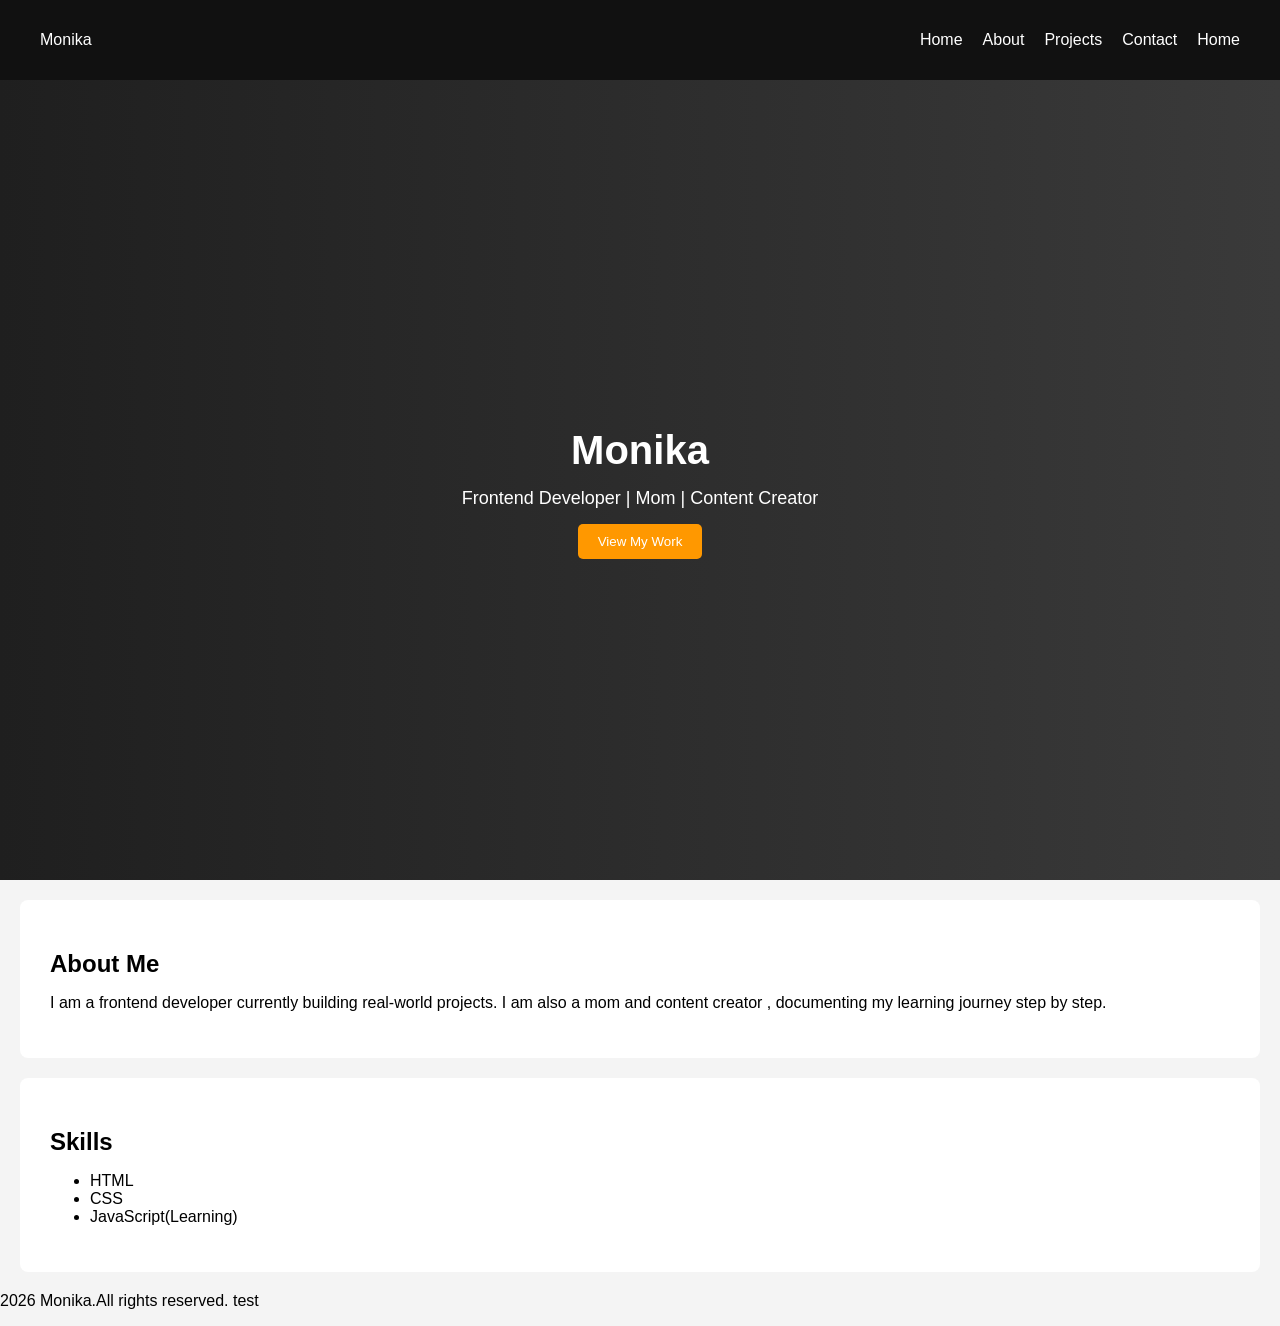
<file: index.html>
<!DOCTYPE html>
<html lang="en">
<head>
    <meta charset="UTF-8">
    <meta name="viewport" content="width=device-width, initial-scale=1.0">
    <title>Monika | Frotend Developer</title>
    <link rel="stylesheet" href="style.css">
</head>
<body>
    <nav class="navbar">
        <div class="logo">Monika</div>
        <ul class="nav-links">
            <li><a href="#">Home</a></li>
            <li><a href="#">About</a></li>
            <li><a href="#">Projects</a></li>
            <li><a href="#">Contact</a></li>
            <li><a href="#">Home</a></li>
        </ul>
    </nav>
    <header class="hero">
        <div class="hero-text">
            <h1>Monika</h1>
            <p>Frontend Developer | Mom | Content Creator</p>
            <button>View My Work</button>
        </div>
    
    </header>
    <section class="about">
        <div class="about-card">
            <h2>About Me</h2>
            <p>I am a frontend developer currently building real-world projects.
                I am also a mom and content creator , documenting my learning journey step by step.
            </p>

        </div>
        
    </section>
    <section class="skills">
        <h2>Skills</h2>
        <ul>
            <li>HTML</li>
            <li>CSS</li>
            <li>JavaScript(Learning)</li>
            
        </ul>
    </section>
    <footer>
        <p>2026 Monika.All rights reserved. test</p>
    </footer>
    
</body>
</html>
</file>
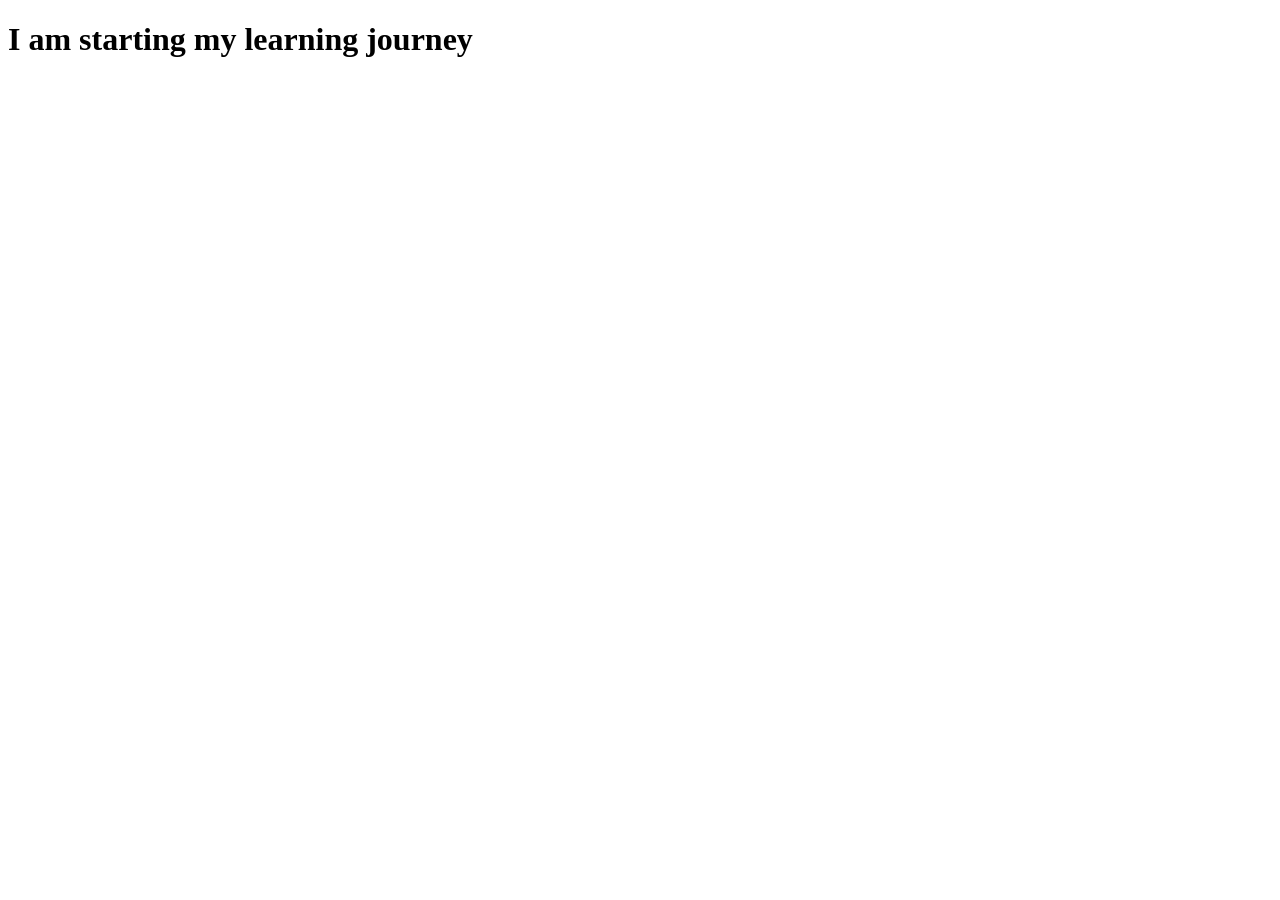
<file: content-journey/index2.html>
<!DOCTYPE html>
<html lang="en">
<head>
    <meta charset="UTF-8">
    <meta name="viewport" content="width=device-width, initial-scale=1.0">
    <title>Document</title>
</head>
<body>
    <h1>I am starting my learning journey</h1>
</body>
</html>
</file>
<file: style.css>
body{
    margin: 0;
    font-family: Arial, Helvetica, sans-serif;
    background-color: #f4f4f4;
}

header{
    background-color: #222;
    color: white;
    text-align: center;
    padding: 40px 20px ;
}
section{
    padding: 30px;
    margin: 20px;
    background-color: white;
    border-radius: 8px;
}
h1,h2{
    margin-bottom: 10px;
}


/* Header */
.hero{
    display: flex;
    justify-content: center;
    align-items: center;
    height: 80vh;
    background: linear-gradient(to right,#1f1f1f,#3a3a3a);
    color: white;
    text-align: center;
}
.hero-text h1{
    font-size: 40px;
    
}
.hero-text p{
    margin: 15px 0;
    font-size: 18px;
}
.hero button{
    padding: 10px 20px;
    border: none;
    background-color: #ff9800;
    color: white;
    cursor: pointer;
    border-radius: 5px;
}
.hero button:hover{
    background-color: #e67900;
}
/* Navbar */

.navbar{
    display: flex;
    justify-content: space-between;
    align-items: center;
    padding: 15px 40px;
    background-color: #111;
    color: white;
}

.nav-links{
    list-style: none;
    display: flex;
    gap: 20px;
}

.nav-links a{
    text-decoration: none;
    color: white;
}

.nav-links a:hover{
    color:#ff9800 ;
}

/* navbar basic responsive */
                            
@media(max-width:768px){
    .nav-links{
        flex-direction: column;
        gap: 10px;
    }
    .hero-text h1{
        font-size: 28px;
    }
}
</file>
